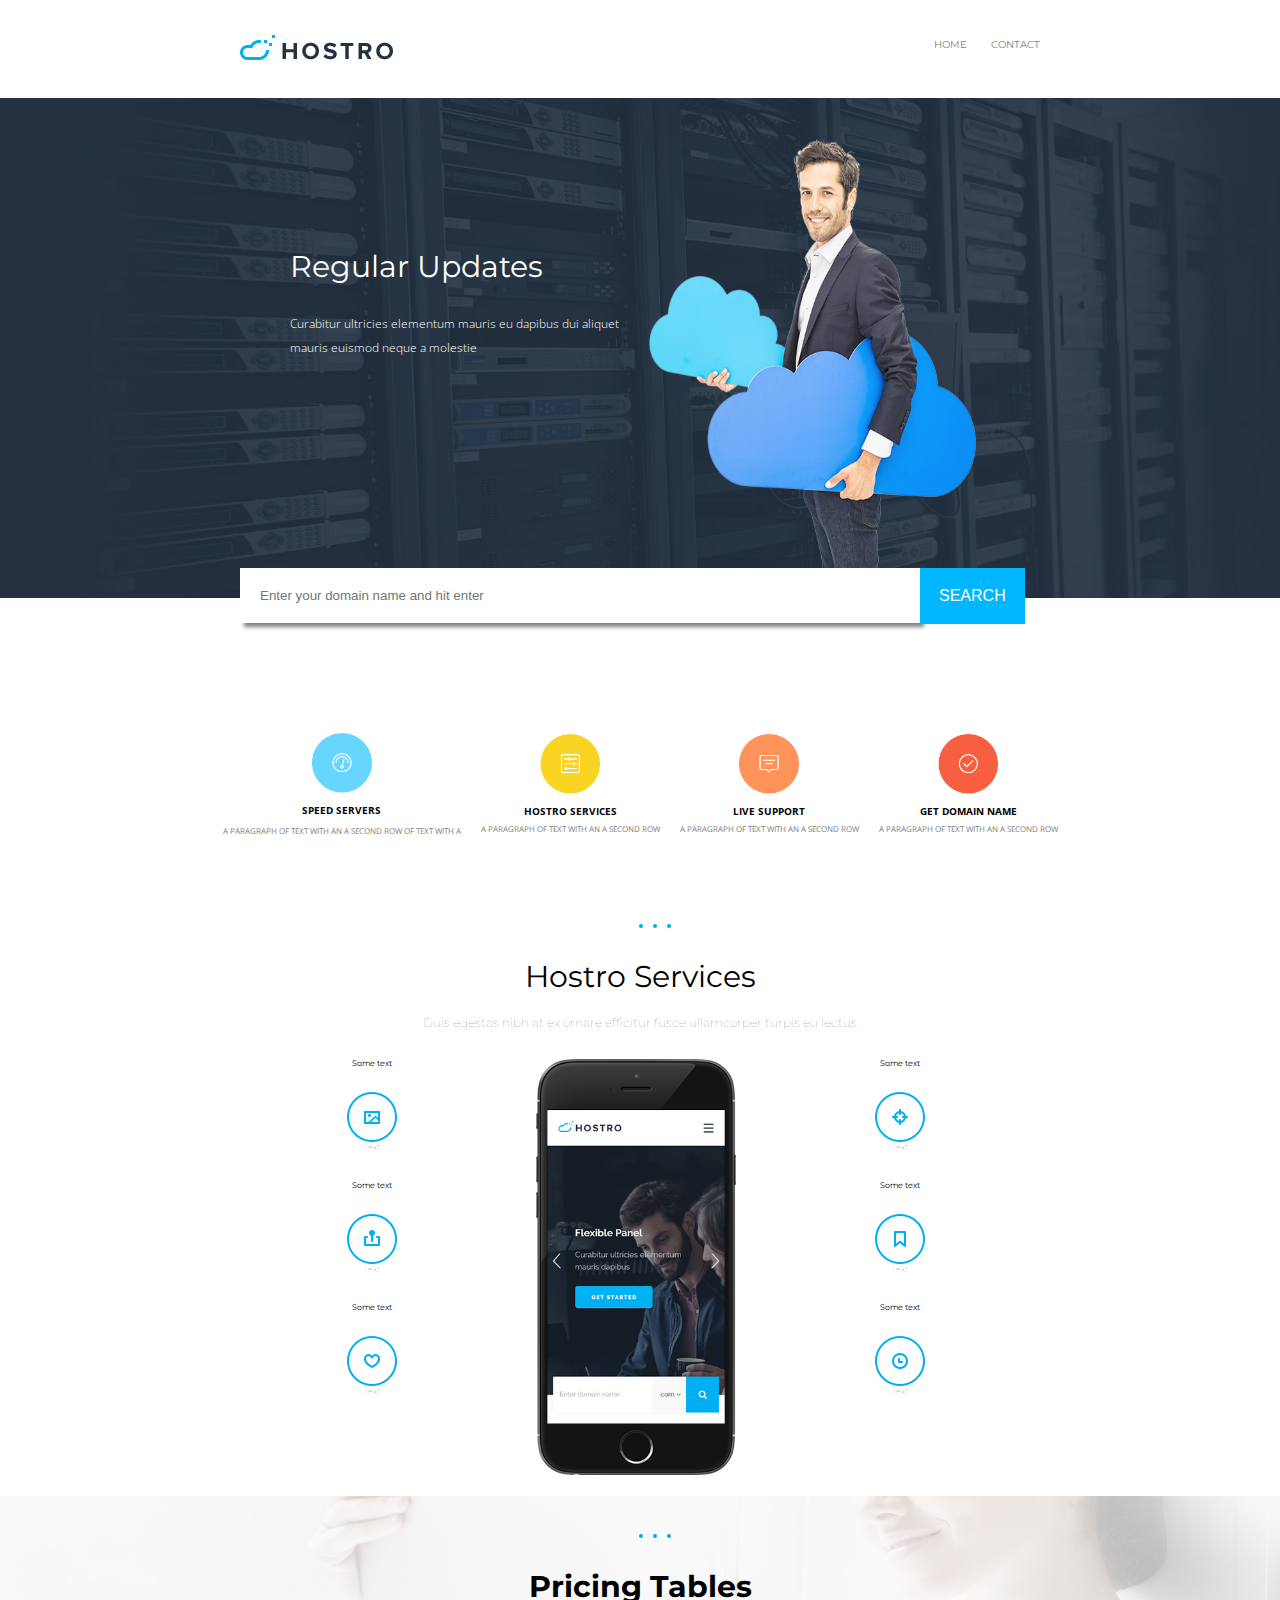
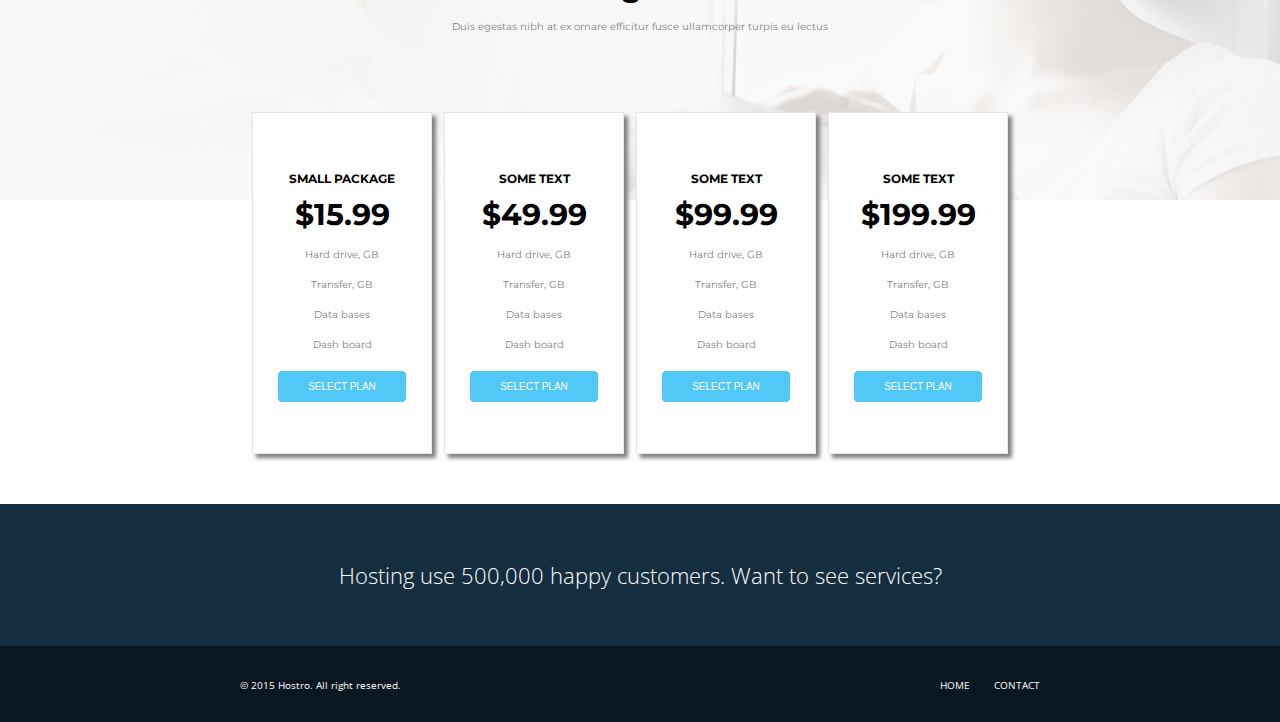
<file: index.html>
<!DOCTYPE html>

<html>
	<head>
		<meta charset="UTF-8">
		<title>Mi primer sitio web</title>
		<link rel="stylesheet" href="css/reset.css">
		<link rel="stylesheet" href="css/style.css">
		<link rel="stylesheet" href="http://code.ionicframework.com/ionicons/2.0.1/css/ionicons.min.css">
		<link href='https://fonts.googleapis.com/css?family=Montserrat:400,700' rel='stylesheet' type='text/css'>
		<link href='https://fonts.googleapis.com/css?family=Open+Sans:400,700,300,600italic,300italic' rel='stylesheet' type='text/css'>		
	</head>

	<body>

		<header class="header">
			
			<nav class="navHeader">
				<div class="contenedorNavHeader">
					<img class="imgLogo" src="imagenes/header-logo.png">
					<ul class="ulHeader">
						<li>
							<a href="index.html">Home</a>
						</li>
						<li>
							<a href="contact.html">Contact</a>
						</li>
					</ul>
				</div>
			</nav>

			<section class="sectionHeader">
				<div class="divHeader">
					<h1>
						Regular Updates
					</h1>

					<p>
						Curabitur ultricies elementum mauris eu dapibus dui aliquet mauris euismod neque a molestie
					</p>
				</div>					
			</section>			

			<section class="sectionCar">
				<div class="divBuscador">
					<input class="inputDomain" type="text" name="domain" placeholder="Enter your domain name and hit enter">
					
					<input class="submitSearch" type="submit" name="search" value="search">
				</div>	

				<div class="divSectionCar">
					<article class="articleCar articleSpeed">
						<img class="iconos" src="imagenes/wid1.png">
						<h1>Speed Servers</h1>
						<p>A paragraph of text with an A second row of text with a</p>
					</article>
					<article class="articleCar articleHostro">
						<img class="iconos" src="imagenes/wid2.png">
						<h1>Hostro Services</h1>
						<p>A paragraph of text with an A second row</p>
					</article>
					<article class="articleCar articleLive">
						<img class="iconos" src="imagenes/wid3.png">
						<h1>Live Support</h1>
						<p>A paragraph of text with an A second row</p>
					</article>
					<article class="articleCar articleDomain">
						<img class="iconos" src="imagenes/wid4.png">
						<h1>Get Domain Name</h1>
						<p>A paragraph of text with an A second row</p>
					</article>
				</div>
			</section>

		</header>

		<section class="sectionServices">
			<div class="divServices">
				<div class="divImgThreedot">
					<img class="imgThreedot" src="imagenes/threedot.png" alt="Three Dot">
				</div>
				<h1>
					Hostro Services
				</h1>
				<p>Duis egestas nibh at ex ornare efficitur fusce ullamcorper turpis eu lectus</p>
				
				<div class="divArticlesDerecha">
					<article class="articlePhone articleRetina">
						<h1>Some text</h1>
						<img src="imagenes/ser1.png">
						<p>Text</p>
					</article>
					
					<article class="articlePhone articleEasy">
						<h1>Some text</h1>
						<img src="imagenes/ser2.png">
						<p>Text</p>						
					</article>
					
					<article class="articlePhone articlePixel">
						<h1>Some text</h1>
						<img src="imagenes/ser3.png">
						<p>Text</p>
					</article>
				</div>
				
				<div class="divImagenServices">
					<img class="imgPhone" src="imagenes/iphone2.png">
				</div>

				<div class="divArticlesIzquierda">
					<article class="articlePhone articleUnl">
						<h1>Some text</h1>
						<img src="imagenes/ser4.png">
						<p>Text</p>
					</article>		
					
					<article class="articlePhone articleFeatures">
						<h1>Some text</h1>
						<img src="imagenes/ser5.png">
						<p>Text</p>
					</article>		
					
					<article class="articlePhone articleSupport">
						<h1>Some text</h1>
						<img src="imagenes/ser6.png">
						<p>Text</p>
					</article>
				</div>
			</div>										
		</section>

		<section class="sectionPricing">
			<div class="divImgThreedot">
				<img class="imgThreedot" src="imagenes/threedot.png" alt="Three Dot">
			</div>

			<h1>
				Pricing Tables
			</h1>

			<p>
				Duis egestas nibh at ex ornare efficitur fusce ullamcorper turpis eu lectus
			</p>
			
			<div class="divPricing">
				<article class="articlePricing articleSmall">
					<h1>Small Package</h1>
					<h2>$15.99</h2>
					<p>Hard drive, GB</p>
					<p>Transfer, GB</p>
					<p>Data bases</p>
					<p>Dash board</p>
					<input class="submitPlan" type="submit" value="Select Plan">
				</article>

				<article class="articlePricing articleNormal">
					<h1>Some text</h1>
					<h2>$49.99</h2>
					<p>Hard drive, GB</p>
					<p>Transfer, GB</p>
					<p>Data bases</p>
					<p>Dash board</p>
					<input class="submitPlan" type="submit" value="Select Plan">
				</article>

				<article class="articlePricing articleBig">
					<h1>Some text</h1>
					<h2>$99.99</h2>
					<p>Hard drive, GB</p>
					<p>Transfer, GB</p>
					<p>Data bases</p>
					<p>Dash board</p>
					<input class="submitPlan" type="submit" value="Select Plan">
				</article>

				<article class="articlePricing articleBest">
					<h1>Some text</h1>
					<h2>$199.99</h2>
					<p>Hard drive, GB</p>
					<p>Transfer, GB</p>
					<p>Data bases</p>
					<p>Dash board</p>
					<input class="submitPlan" type="submit" value="Select Plan">
				</article>	
			</div>								
		</section>
		
		<footer class="footer">
				<h1>
					Hosting use 500,000 happy customers. Want to see services?
				</h1>
				
				<nav class="navFooter">
					<div class="divFooter">
						<p class="pCopyright">© 2015 Hostro. All right reserved.</p>
						<ul class="ulFooter">
							<li>
								<a href="index.html">Home</a>
							</li>
							<li>
								<a href="contact.html">Contact</a>
							</li>				
						</ul>
					</div>
				</nav>
		</footer>

	</body>
</html>
</file>
<file: css/style.css>
body{
	font-family: 'montserrat',sans-serif; color:white;
}


.navHeader{
	overflow: hidden;
}

.contenedorNavHeader{
	max-width: 800px;
	margin: auto;
	padding: 35px;
}

.imgLogo{
	display: inline-block;
}

.ulHeader{
	float: right;
}

.ulHeader li{
	display: inline-block;
	list-style: none;
	text-transform: uppercase;
	margin-left: 20px;
	font-size: 10px;	
}

.ulHeader li a{
	text-decoration: none;
	color: grey;
}

.sectionHeader{
	background-image: url("../imagenes/indexbanner-bg3.jpg");
	background-size: 100% 100%;
	height: 500px;
}

.divHeader{
	max-width: 700px;
	margin: auto;
	padding: 12% 0 0 0;
}

.sectionHeader h1{
	font-size: 30px;
	padding: 0 0 30px 0;
	font-weight: normal;
}

.sectionHeader p{
	font-family: 'open sans',sans-serif; color:white;
	font-size: 12px;
	width: 50%;
	line-height: 200%;
	font-weight: lighter;
}

.divBuscador{
	max-width: 800px;
	margin: auto;
	margin-top: -30px;
}

.inputDomain{
	width: 80%;
	padding: 20px;
	border-width: 0;
    box-shadow: 4px 4px 4px grey;
    	
}

.submitSearch{
	background: #00B7FF;
    color: white;
    font-size: 16px;
    text-transform: uppercase;
    padding: 19px;
    position: absolute;
    border: 0px;
    text-align: center;
}


 .iconos:hover{ 
    -webkit-transform: scale(1.35);
    transform: scale(1.35)
}
.iconos {
 -webkit-transition: 1.3s ease-in-out;
    -moz-transition: 1.3s ease-in-out;
    -o-transition: 1.3s ease-in-out;
    transition: 1.3s ease-in-out;


}

.sectionCar{
	max-width: 100%;
	margin: auto;
	font-family: 'open sans',sans-serif; color:white;
	padding: 0 0 40px 0;
}

.divSectionCar{
	max-width: 1071px;
	margin: auto;
	display: flex;
	flex-wrap: wrap;
	color: black;
	 align-items: center;
  	justify-content: center;
  	padding: 100px 0 0 0;
}

.articleCar{
	text-align: center;
	padding: 10px;
	text-transform: uppercase;
}


.articleCar img{
	width: 60px;
	height: 60px;
} 

.articleCar h1{
	text-align: center;
	font-size: 10px;
	font-weight: bold;
	padding: 10px 0 0 0;
}

.articleCar p{
	text-align: center;
	margin-top: 5%;
	font-size: 8px;
	display: inline-block;
	color: grey;
}

.sectionServices{
	color: black;
	text-align: center;
	padding: 0 0 20px 0;
}

.divServices{
	max-width: 800px;
	margin: auto;
	overflow: hidden;
}

.divArticlesIzquierda, .divImagenServices, .divArticlesDerecha{
	float: left;
	width: 33%;
	font-size: 8px;
}

.divServices h1{ 
	text-align: center;
	font-size: 30px;
	padding: 0 0 25px 0;
}


.divServices p{ 
	text-align: center;
	font-size: 12px;
	font-weight: lighter;
	padding: 0 0 30px 0;
	color: grey;
}

.articlePhone h1{
	font-size: 8px;
}

.articlePhone p{
	font-size: 8px;
}


.divImgThreedot{
	max-width: 6px;
	margin: auto;
	padding: 30px 0 30px 0;
}

.imgPhone{
	width: 200px;
}


.sectionPricing{
	background-image: url("../imagenes/pricing-bg.jpg");
	background-size: 100% 50%;
	background-repeat: no-repeat;
}

.divPricing{
	max-width: 800px;
	margin: auto;
	overflow: auto;
	padding: 0 0 50px 0;
}

.articlePricing{
	box-sizing: border-box;
    width: 180px;
    height: 300px;
    box-shadow: 4px 4px 4px grey;
    border: 1px solid rgba(123, 123, 123, 0.19);
    margin-left: 12px;
    padding: 60px 0 280px;
    float: left;
    background: white;
}

.sectionPricing h1{
	color: black;
	text-align: center;
	font-size: 30px;
	font-weight: bold;
	padding: 0 0 20px 0;
}

.sectionPricing p{
	color: grey;
	text-align: center;
	font-size: 10px;
	padding: 0 0 80px 0;
}

.submitPlan{
	color:white;
	text-transform: uppercase;
	font-size: 10px;
	border:none;
	border-radius: 5px;
	padding:10px 30px;
	background: #51C8F6;
	border:1px solid white;	
	display: block;
	margin: auto;
}

.articlePricing h1{
	text-align: center;
	padding: 0 0 15px 0;
	text-transform: uppercase;
	font-size: 12px;
}

.articlePricing h2{
	text-align: center;
	padding: 0px;
	color: black;
	font-size: 30px;
	font-weight: bold;
	padding: 0 0 20px 0;
}

.articlePricing p{
	text-align: center;
	padding: 0 0 20px 0;
}

.divFooter{
	max-width: 800px;
	margin: auto;
}

.footer h1{
	font-family: 'open sans',sans-serif; color:white;
	color: white;
	text-align: center;
	background: #142E3F;
	font-weight: lighter;
	padding: 60px 0 60px 0;
	font-size: 22px;
}

.navFooter{
	background: #091722;
	overflow: auto;
	padding: 30px;
}

.ulFooter{
	float: right;
}

.ulFooter li{
	display: inline-block;
	list-style: none;
	text-transform: uppercase;
	margin-left: 20px;
	font-size: 10px;
	font-family: 'open sans',sans-serif; color:white;
}

.ulFooter li a{
	text-decoration: none;
	color: white;
}

.divFooter p{
	display: inline-block;
	font-family: 'open sans',sans-serif; color:white;
	font-size: 10px;
}
</file>
